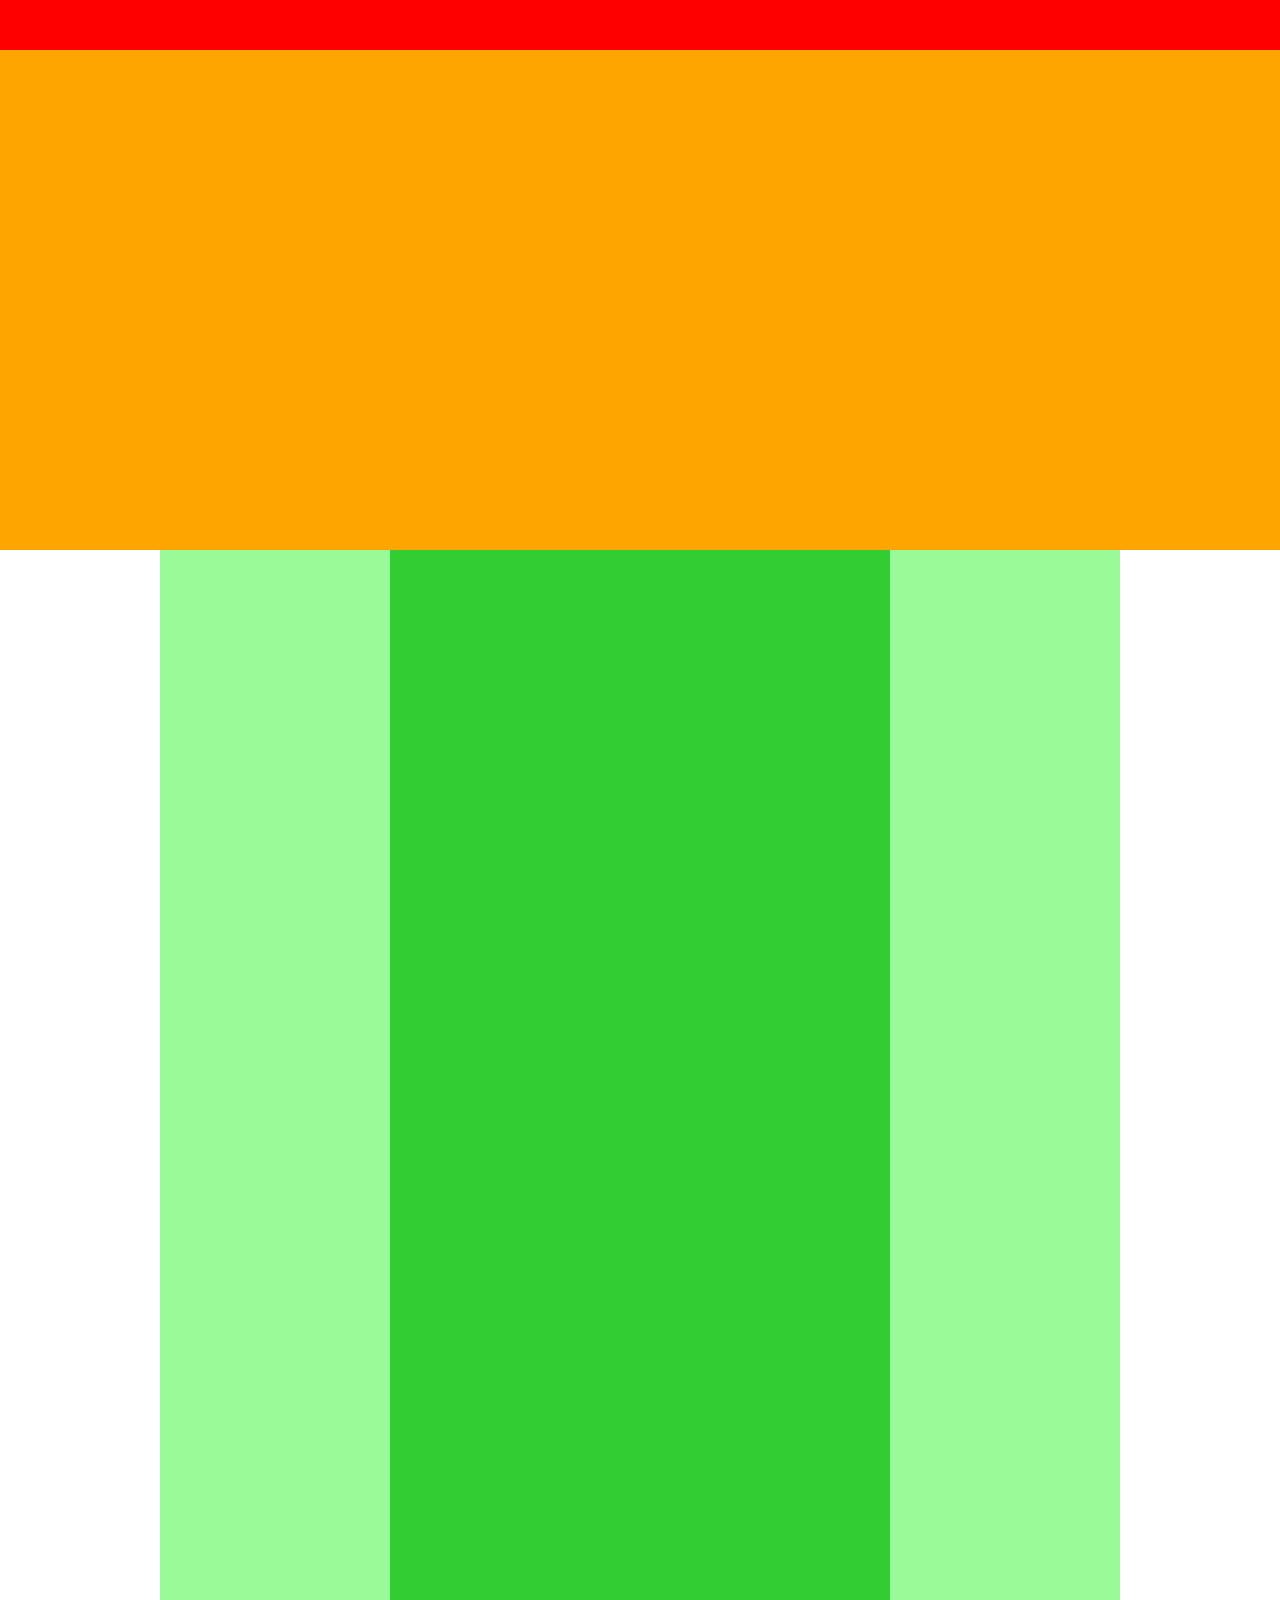
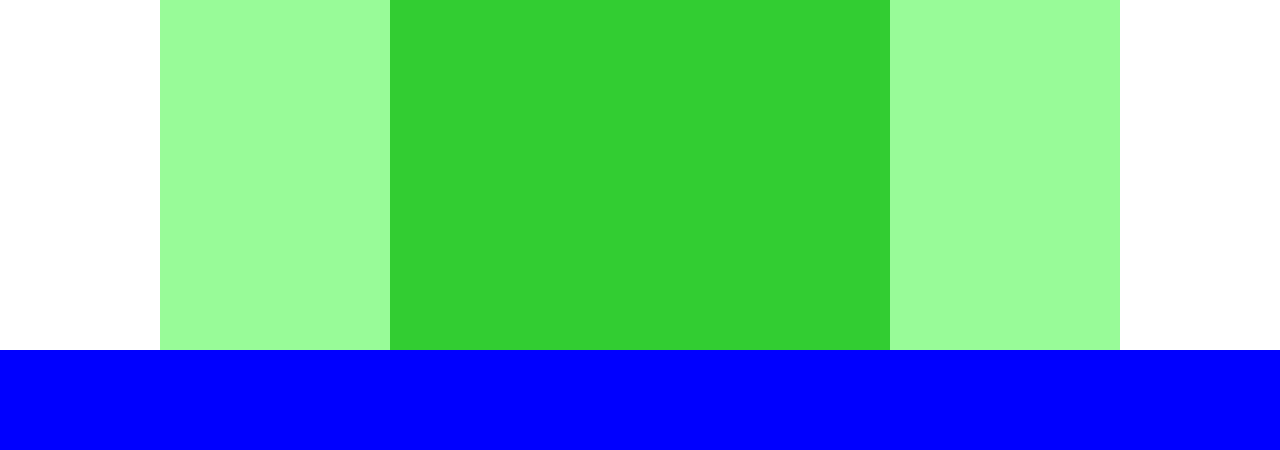
<file: 1-3-2/index.html>
<!DOCTYPE html>
<html>
<head>
	<meta charset="UTF-8">
	<!-- cssファイルの読み込み -->
	<link rel="stylesheet" href="style.css">
	<title>3章演習問題</title>
</head>
<body>
  <div class="header"></div>
  <div class="main-visual"></div>
  <div class="main clearfix">
  	<div class="main1"></div>
  	<div class="main2"></div>
    <div class="main3"></div>
  </div>
  <div class="footer"></div>
</body>
</html>
</file>
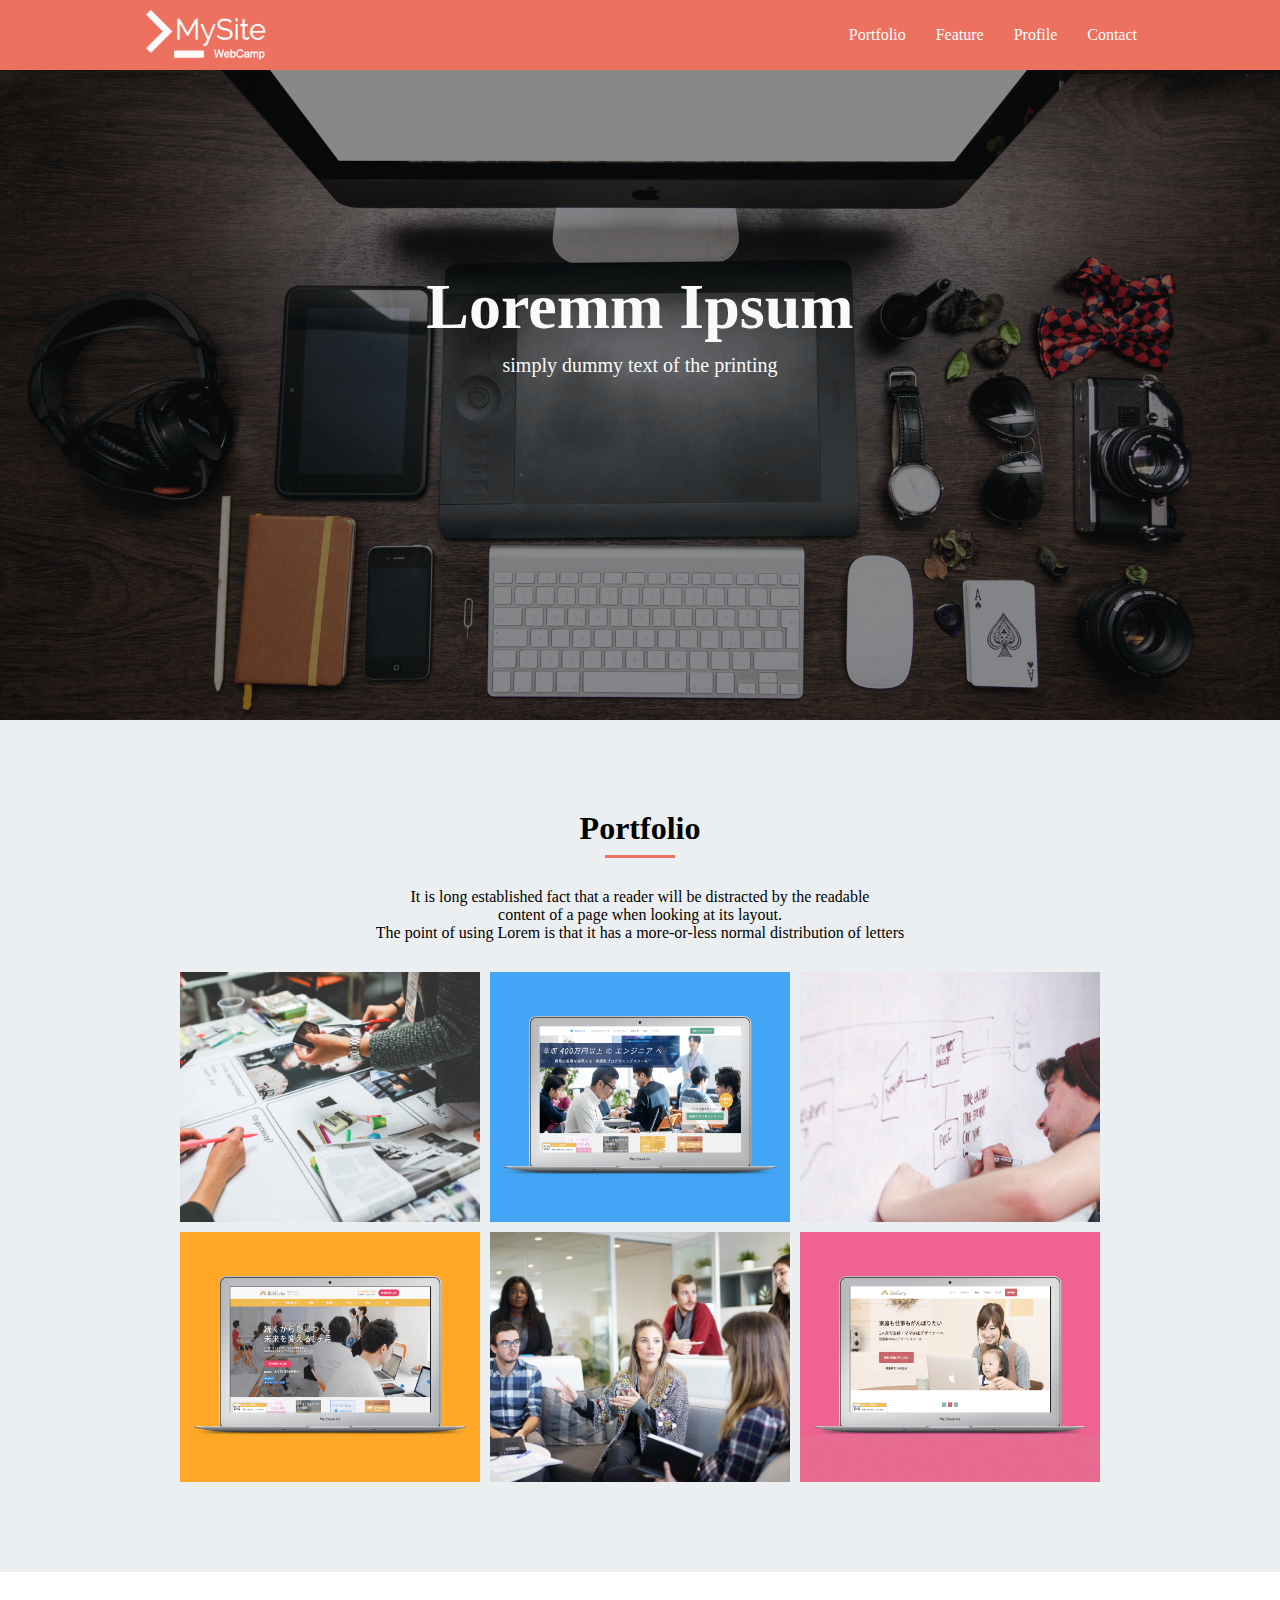
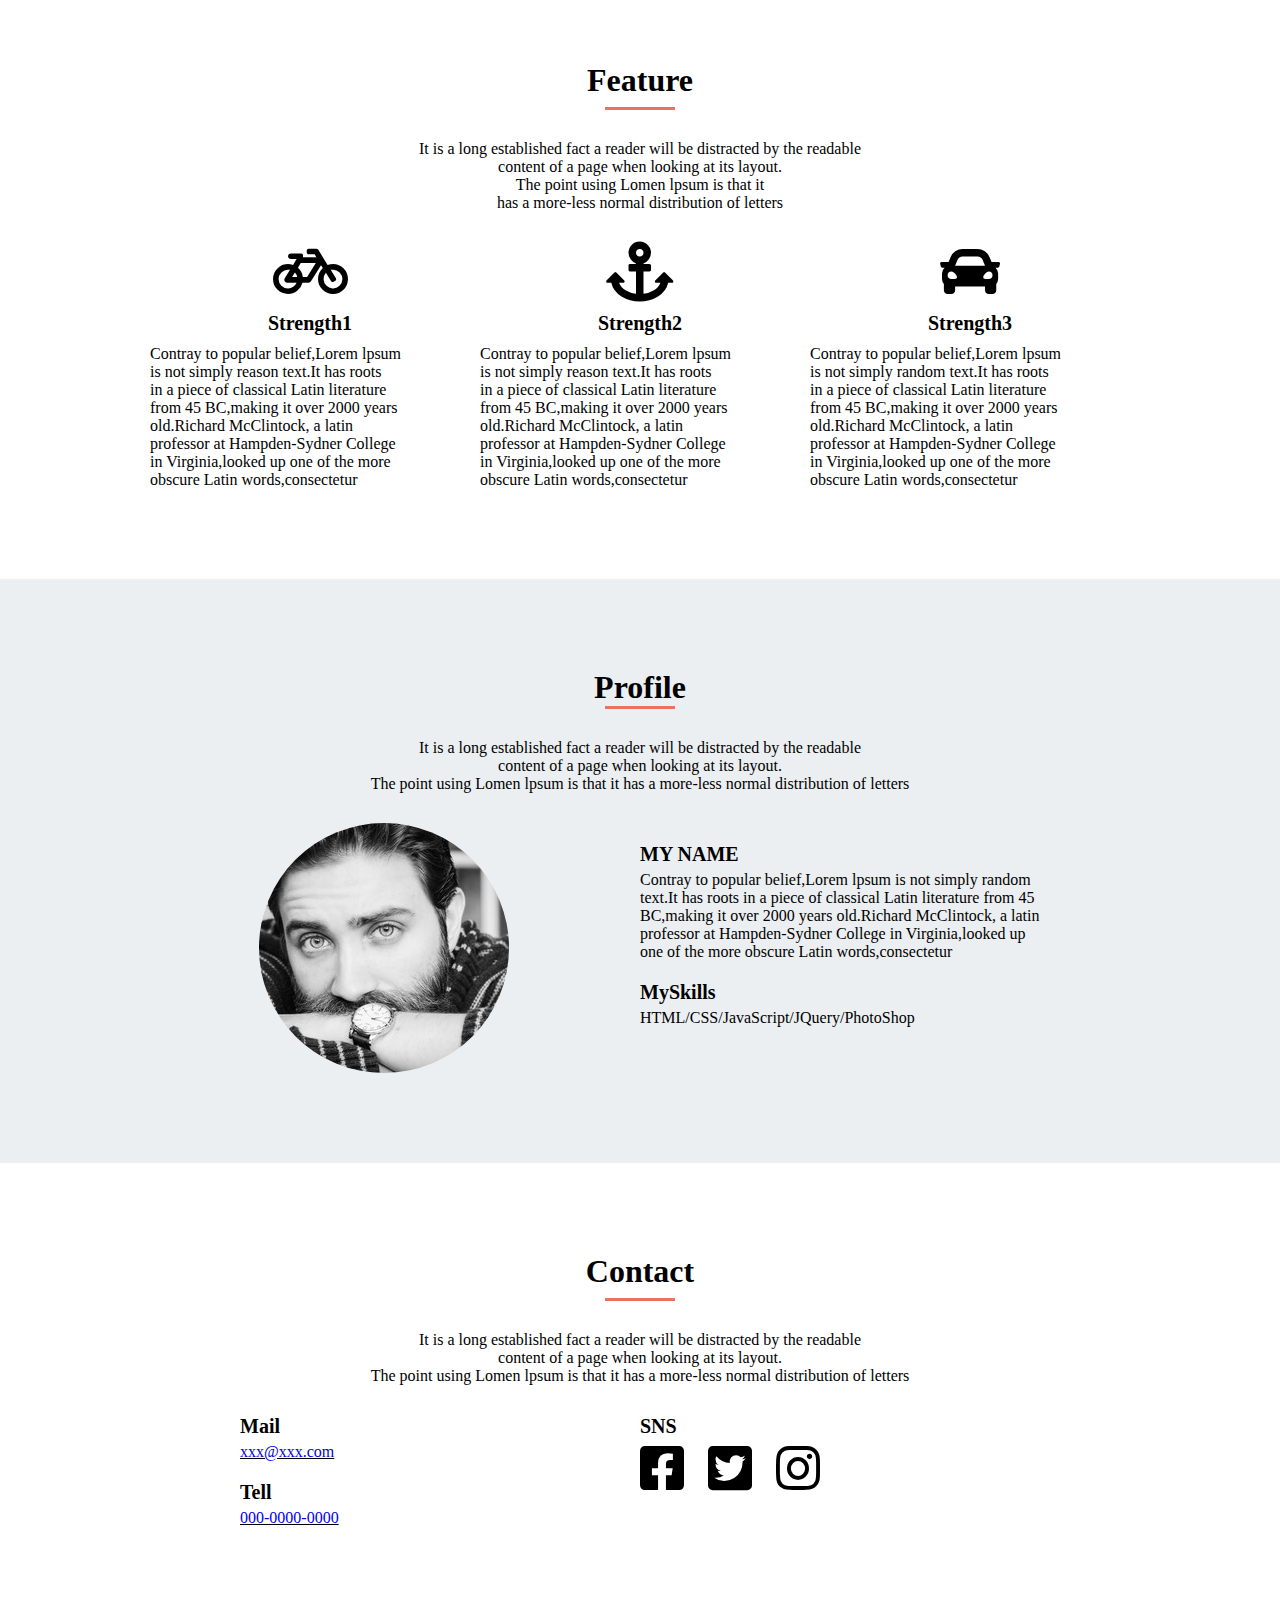
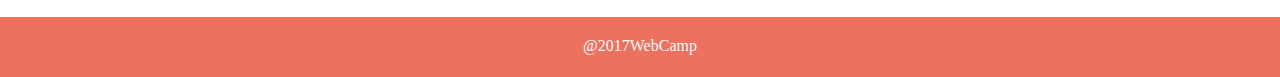
<file: 1-10/1-10challenge.html>
<!DOCTYPE html>
<html>
<head>
	<meta charset="utf-8">
  <meta name="viewport" content="width=device-width,initial-scale=1.0">
	<title>Site</title>
  <link rel="stylesheet" href="https://use.fontawesome.com/releases/v5.0.13/css/all.css">
	<link rel="stylesheet" href="style.css">
</head>
<body>
	<!-- header -->
  <header>
    <div class="control-bar clearfix">
      <img class="logo" src="img/logo.png">
      <nav>
        <ul class="nav-list">
          <li class="list-item">Portfolio</li>
          <li class="list-item">Feature</li>
          <li class="list-item">Profile</li>
          <li class="list-item">Contact</li>
        </ul>
      </nav>
      <div class="menu-box">
        <span class="menu-bar"></span>
        <span class="menu-bar"></span>
        <span class="menu-bar"></span>
      </div>
    </div>
  </header>
  <!-- main-visual -->
  <section class="main-visual" id="mv" >
    <h1 class="main-visual-title">Loremm Ipsum</h1>
      <p class="main-visual-text">simply dummy text of the printing</p>
  </section>
  <!-- portfolio -->
  <section class="portfolio" id="portfolio">
    <div class="portfolio-image-box clearfix">
      <h3 class="portfolio-title">Portfolio</h3>
      <div class="portfolio-border"></div>
      <p class="portfolio-text">It is long established fact that a reader will be distracted by the readable<br>
      content of a page when looking at its layout.<br class="br-sp">
      The point of using Lorem is that it has a more-or-less normal distribution of letters</p>
      <div class="portfolio-box">
        <div class="portfolio-image img1"></div>
        <div class="portfolio-image img2"></div>
        <div class="portfolio-image img3"></div>
        <div class="portfolio-image img4"></div>
        <div class="portfolio-image img5"></div>
        <div class="portfolio-image img6"></div>
      </div>
    </div>
  </section>
<!-- Feature -->
  <section class="feature" id="feature">
    <div class="feature-box clearfix">
      <h2 class="feature-main-title">Feature</h2>
      <div class="feature-border"></div>
      <p class="feature-main-text">It is a long established fact a reader will be distracted by the readable<br>
      content of a page when looking at its layout.<br class="br-sp">
      The point using Lomen lpsum is that it<br class="br-pc"> has a more-less normal distribution of letters</p>
      <div class="feature-content-box">
        <section class="feature-content box1">
          <i class="fas fa-bicycle"></i>
          <h3 class="feature-content-title">Strength1</h3>
          <p class="feature-content-text">Contray to popular belief,Lorem lpsum<br>
          is not simply reason text.It has roots<br>
          in a piece of classical Latin literature<br>
          from 45 BC,making it over 2000 years<br>
          old.Richard McClintock, a latin<br>
          professor at Hampden-Sydner College<br>
          in Virginia,looked up one of the more<br>
          obscure Latin words,consectetur</p>
        </section>
        <section class="feature-content box2">
          <i class="fas fa-anchor"></i>
          <h3 class="feature-content-title">Strength2</h3>
          <p class="feature-content-text">Contray to popular belief,Lorem lpsum<br>
          is not simply reason text.It has roots<br>
          in a piece of classical Latin literature<br>
          from 45 BC,making it over 2000 years<br>
          old.Richard McClintock, a latin<br>
          professor at Hampden-Sydner College<br>
          in Virginia,looked up one of the more<br>
          obscure Latin words,consectetur</p>
        </section>
        <section class="feature-content box3">
          <i class="fas fa-car"></i>
          <h3 class="feature-content-title">Strength3</h3>
          <p class="feature-content-text">Contray to popular belief,Lorem lpsum<br>
          is not simply random text.It has roots<br>
          in a piece of classical Latin literature<br>
          from 45 BC,making it over 2000 years<br>
          old.Richard McClintock, a latin<br>
          professor at Hampden-Sydner College<br>
          in Virginia,looked up one of the more<br>
          obscure Latin words,consectetur</p>
        </section>
      </div>
    </div>
  </section>
  <!-- profile -->
  <section class="profile" id="profile">
    <div class="profile-box clearfix">
      <h2 class="profile-main-title">Profile</h2>
      <div class="profile-border"></div>
      <p class="profile-main-text">It is a long established fact a reader will be distracted by the readable<br>
      content of a page when looking at its layout.<br class="br-sp">
      The point using Lomen lpsum is that it has a more-less normal distribution of letters
      </p>
      <div class="picture-box">
        <div class="picture"></div>
      </div>
      <div class="profile-content-box">
        <section class="profile-content1">
          <h3 class="profile-content-title">MY NAME</h3>
          <p class="profile-content-text">Contray to popular belief,Lorem lpsum is not simply random <br>text.It has roots in a piece of classical Latin literature
          from 45<br>BC,making it over 2000 years old.Richard McClintock, a latin<br>
          professor at Hampden-Sydner College in Virginia,looked up<br>one of the more obscure Latin words,consectetur</p>
        </section>
        <section class="profire-content2">
          <h3 class="profile-content-title">MySkills</h3>
          <p class="profile-content-text">HTML/CSS/JavaScript/JQuery/PhotoShop</p>
        </section>
      </div>
    </div>
  </section>
  <!-- contact -->
  <section class="contact"id="contact">
    <div class="contact-box clearfix">
      <h2 class="contact-main-title">Contact</h2>
      <div class="contact-border"></div>
      <p class="contact-main-text">It is a long established fact a reader will be distracted by the readable<br>
      content of a page when looking at its layout.<br class="br-sp">
      The point using Lomen lpsum is that it has a more-less normal distribution of letters</p>
      <div class="contact-content-left">
        <section class="contact-content1">
          <h3 class="contact-content-title">Mail</h3>
          <p class="link1"><a href="mailto:xxx@xxx.com">xxx@xxx.com</a></p>
        </section>
        <section class="contact-content2">
          <h3 class="contact-content-title">Tell</h3>
          <p class="link2"><a href="tel:000-0000-0000">000-0000-0000</a></p>
        </section>
      </div>
      <section class="contact-content-right">
        <h3 class="contact-content-title">SNS</h3>
        <div class="social">
          <i class="fab fa-facebook-square"></i>
          <i class="fab fa-twitter-square">
          </i>
          <i class="fab fa-instagram"></i>
        </div>
      </section>
    </div>
  </section>
  <!-- footer -->
  <footer>
    <p class="footer-text">@2017WebCamp</p>
  </footer>
</body>
</html>
</file>
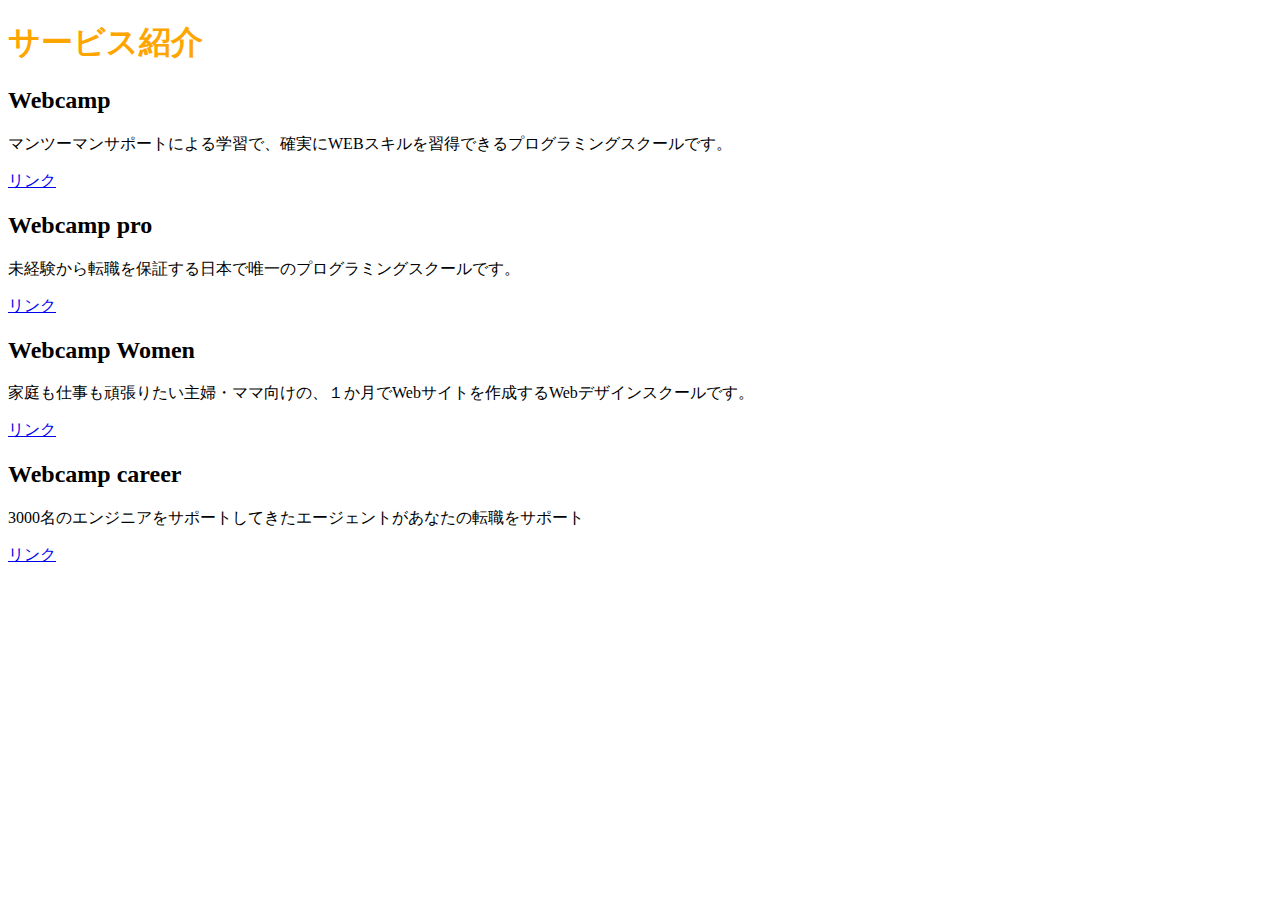
<file: 1-2-2/２章演習問題.html>
<!DOCTYPE html>
<html>
<head>
	<meta charset="utf-8">
	<title>webcampサービス一覧</title>
	<link rel="stylesheet" href="style.css">
</head>
<body>
  <h1>サービス紹介</h1>
  <h2>Webcamp</h2>
  <p>マンツーマンサポートによる学習で、確実にWEBスキルを習得できるプログラミングスクールです。</p>
  <a href="https://web-camp.io/school/">リンク</a>
  <h2>Webcamp pro</h2>
  <p>未経験から転職を保証する日本で唯一のプログラミングスクールです。</p>
  <a href="https://web-camp.io/pro/">リンク</a>
  <h2>Webcamp Women</h2>
  <p>家庭も仕事も頑張りたい主婦・ママ向けの、１か月でWebサイトを作成するWebデザインスクールです。</p>
  <a href="https://web-camp.io/">リンク</a>
  <h2>Webcamp career</h2>
  <p>3000名のエンジニアをサポートしてきたエージェントがあなたの転職をサポート</p>
  <a href="https://web-camp.io/school/course/webapp.php">リンク</a>
</body>
</html>
</file>
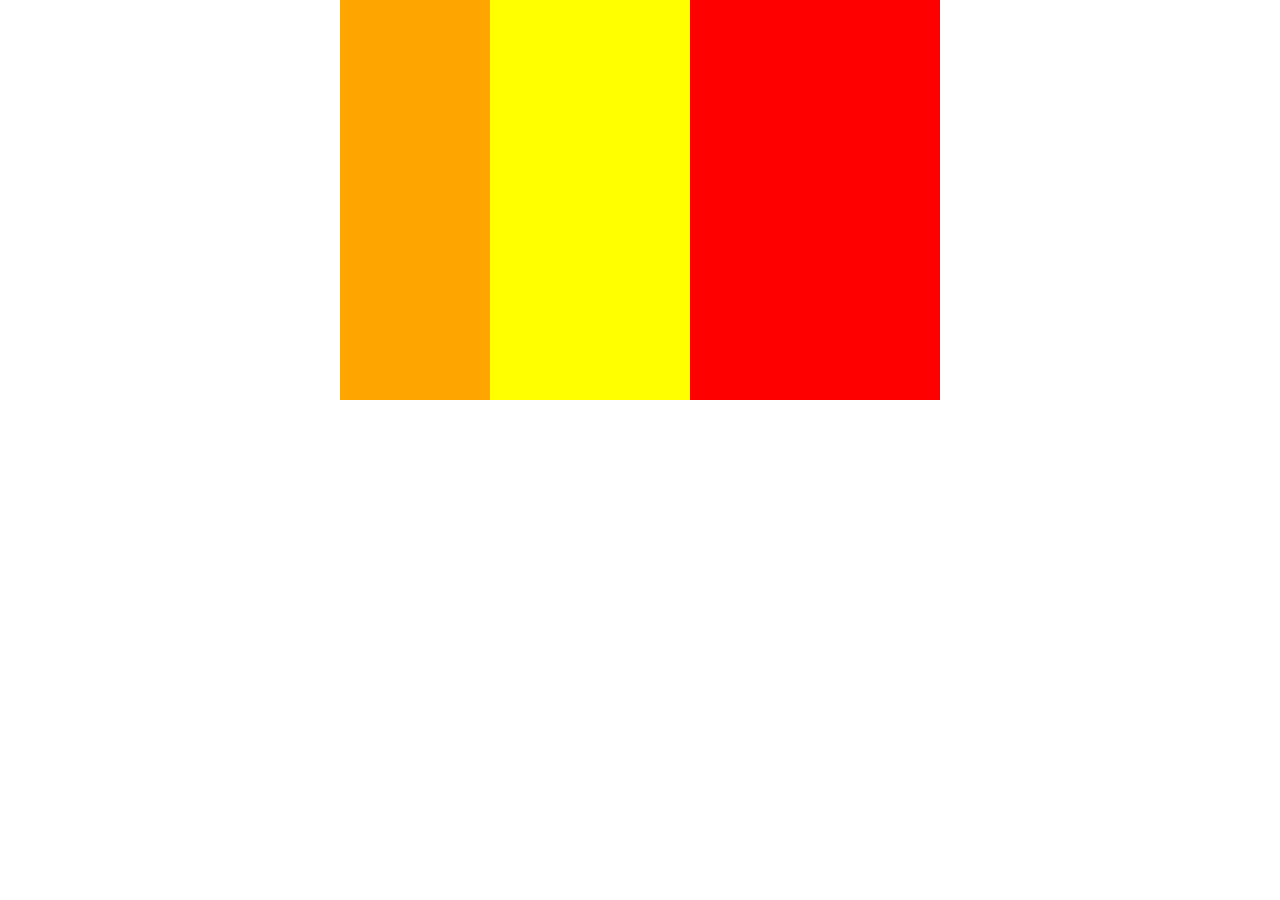
<file: 1-3-1/3章確認問題.html>
<!DOCTYPE html>
<html>
<head>
	<meta charset="UTF-8">
	<title>3章確認問題</title>
	<link rel="stylesheet" href="style.css">
</head>
<body>
  <div class="boxes clearfix">
  	<div class="box1"></div>
  	<div class="box2"></div>
  </div>
</body>
</html>
</file>
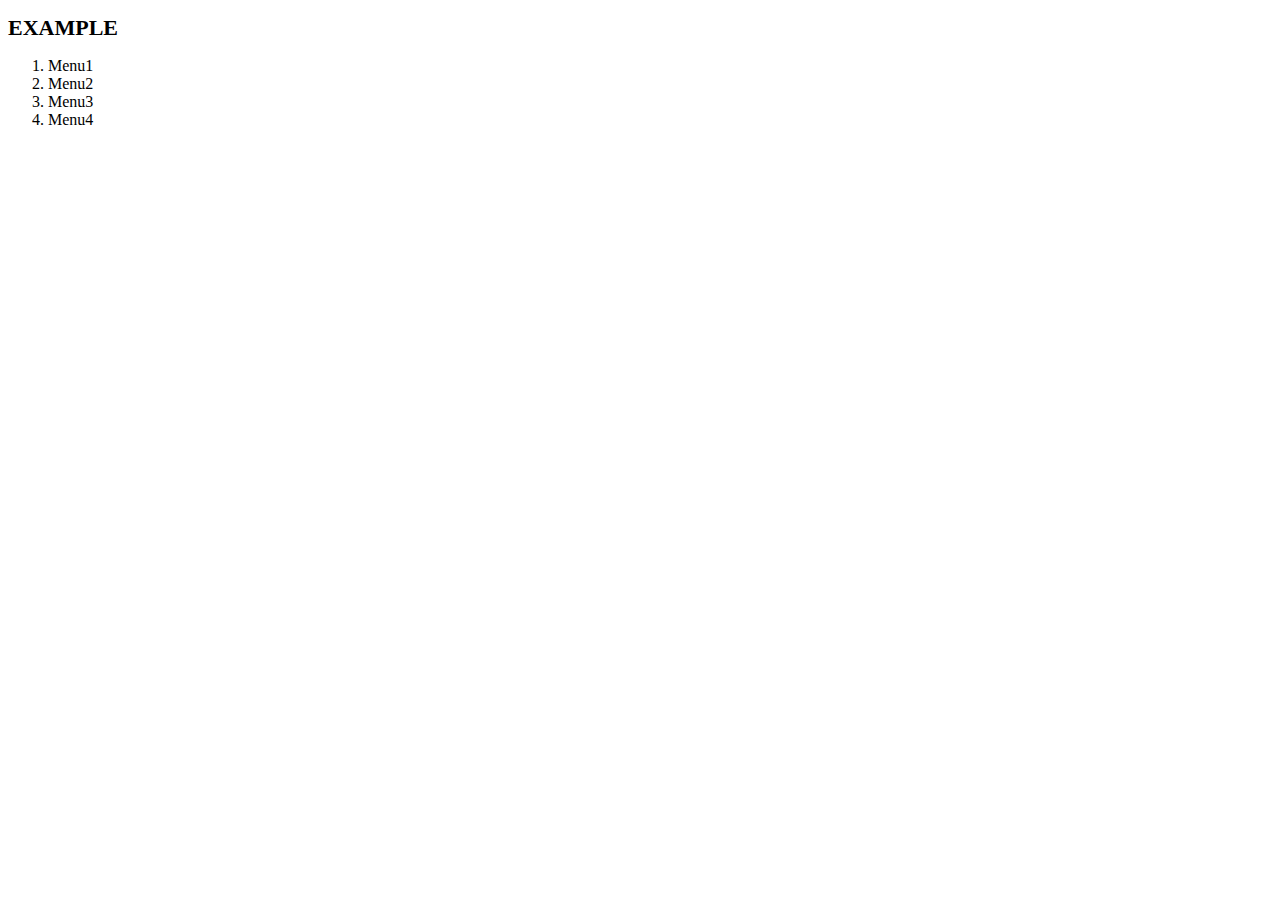
<file: 1-4-1/4章確認問題.html>
<!DOCTYPE html>
<html>
<head>
	<meta charset="utf-8">
	<title>4章確認問題</title>
	<link rel="stylesheet" href="style.css">
</head>
<body>
  <header>
  <h1 class="headline">EXAMPLE</h1>
  <nav>
  	<ol class="list">
  	  <li class="list-item">Menu1</li>
  	  <li class="list-item">Menu2</li>
  	  <li class="list-item">Menu3</li>
  	  <li class="list-item">Menu4</li>
    </ol>
  </nav>
 </header>
</body>
</html>
</file>
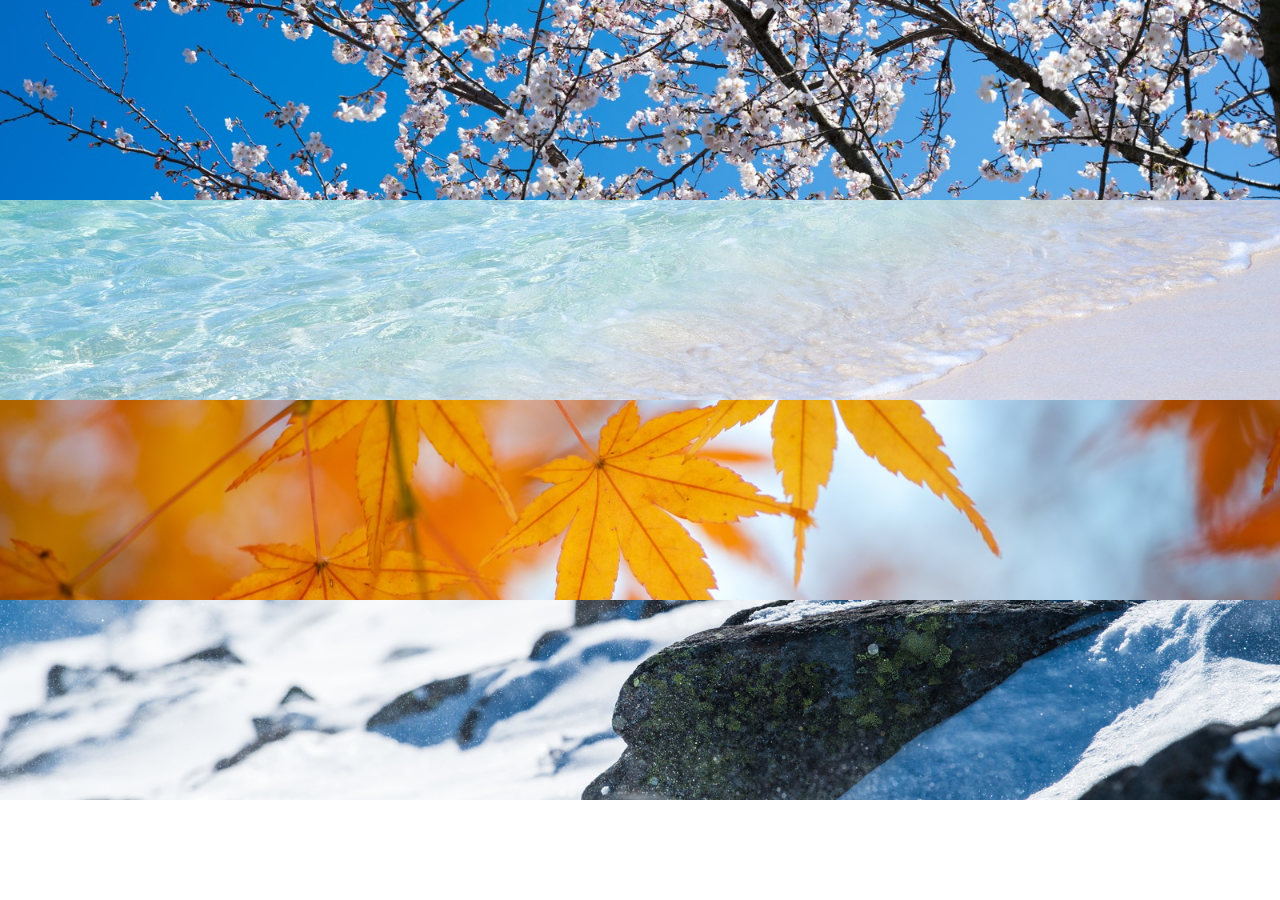
<file: 1-5/1-5exercise.html>
<!DOCTYPE html>
<html>
<head>
	<meta charset="UTF-8">
	<title>1-5exercise</title>
	<link rel="stylesheet" href="style.css">
</head>
<body>
  <div class="main">
    <div class="spring"></div>
    <div class="summer"></div>
    <div class="fall"></div>
    <div class="winter"></div>
  </div>
</body>
</html>
</file>
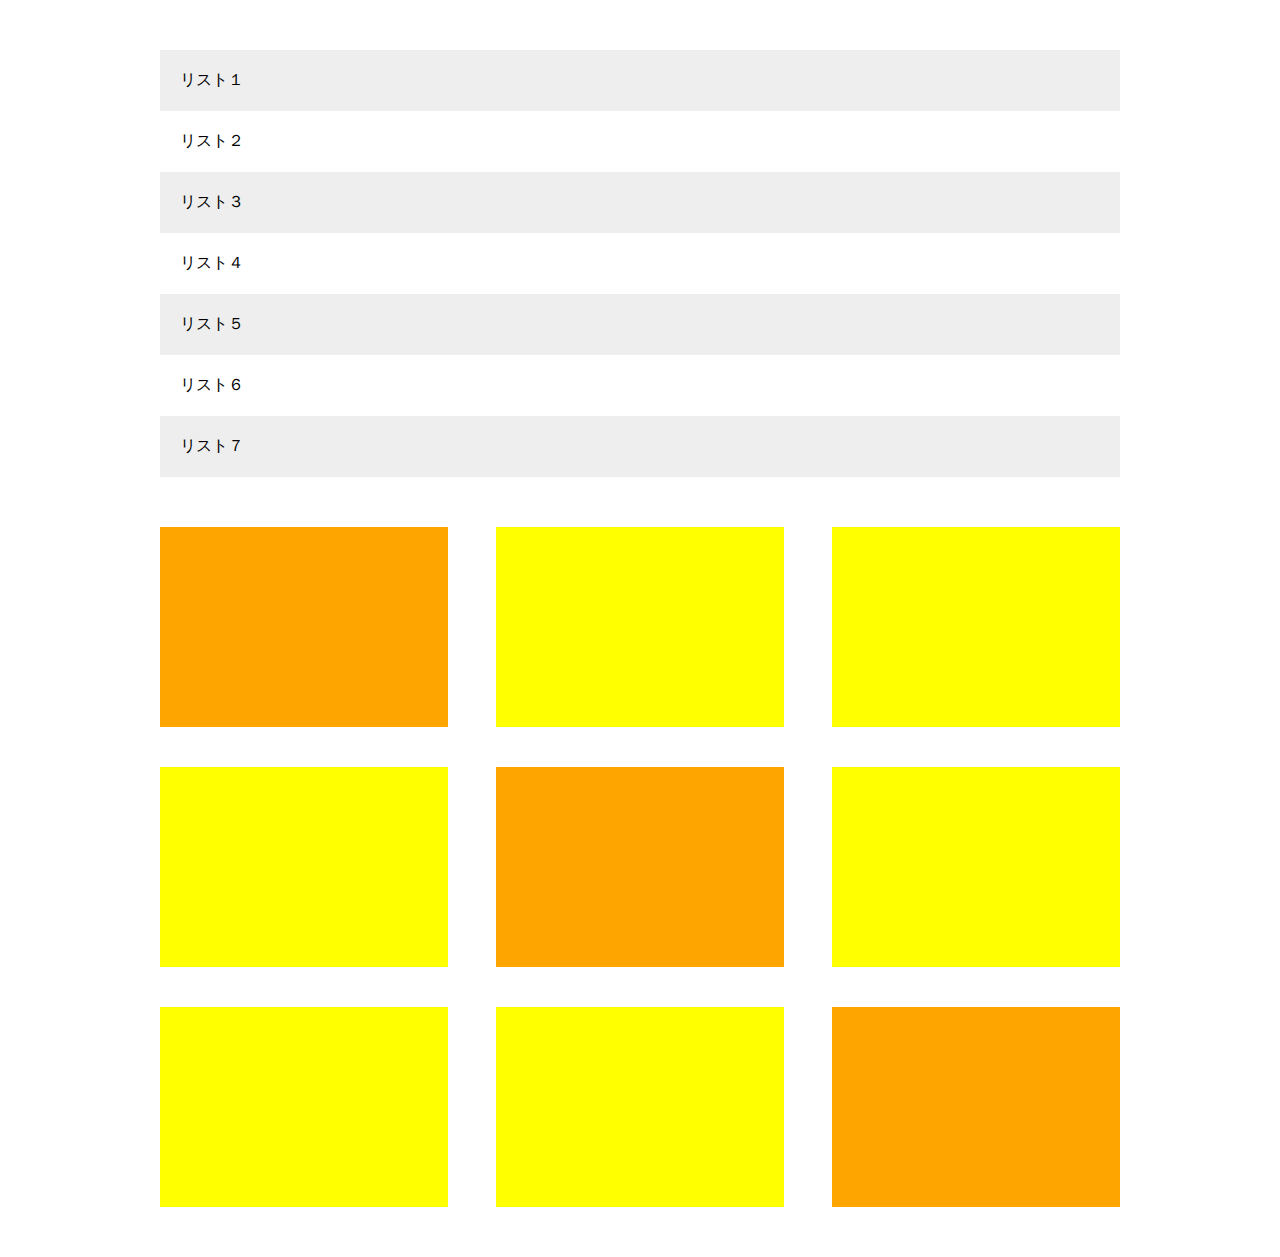
<file: 1-7/1-7exercise.html>
<!DOCTYPE html>
<html>
<head>
	<meta charset="UTF-8">
	<title>1-7 exercize</title>
	<link rel="stylesheet" href="style.css">
</head>
<body>
 <main>
  <ul class="list-top">
  	<li class="list">リスト１</li>
  	<li class="list">リスト２</li>
  	<li class="list">リスト３</li>
  	<li class="list">リスト４</li>
  	<li class="list">リスト５</li>
  	<li class="list">リスト６</li>
  	<li class="list">リスト７</li>
  </ul>

  <div class="clearfix">
  	<div class="box"></div>
  	<div class="box"></div>
  	<div class="box"></div>
  	<div class="box"></div>
  	<div class="box"></div>
  	<div class="box"></div>
  	<div class="box"></div>
  	<div class="box"></div>
  	<div class="box"></div>
  </div>
 </main>
</body>
</html>
</file>
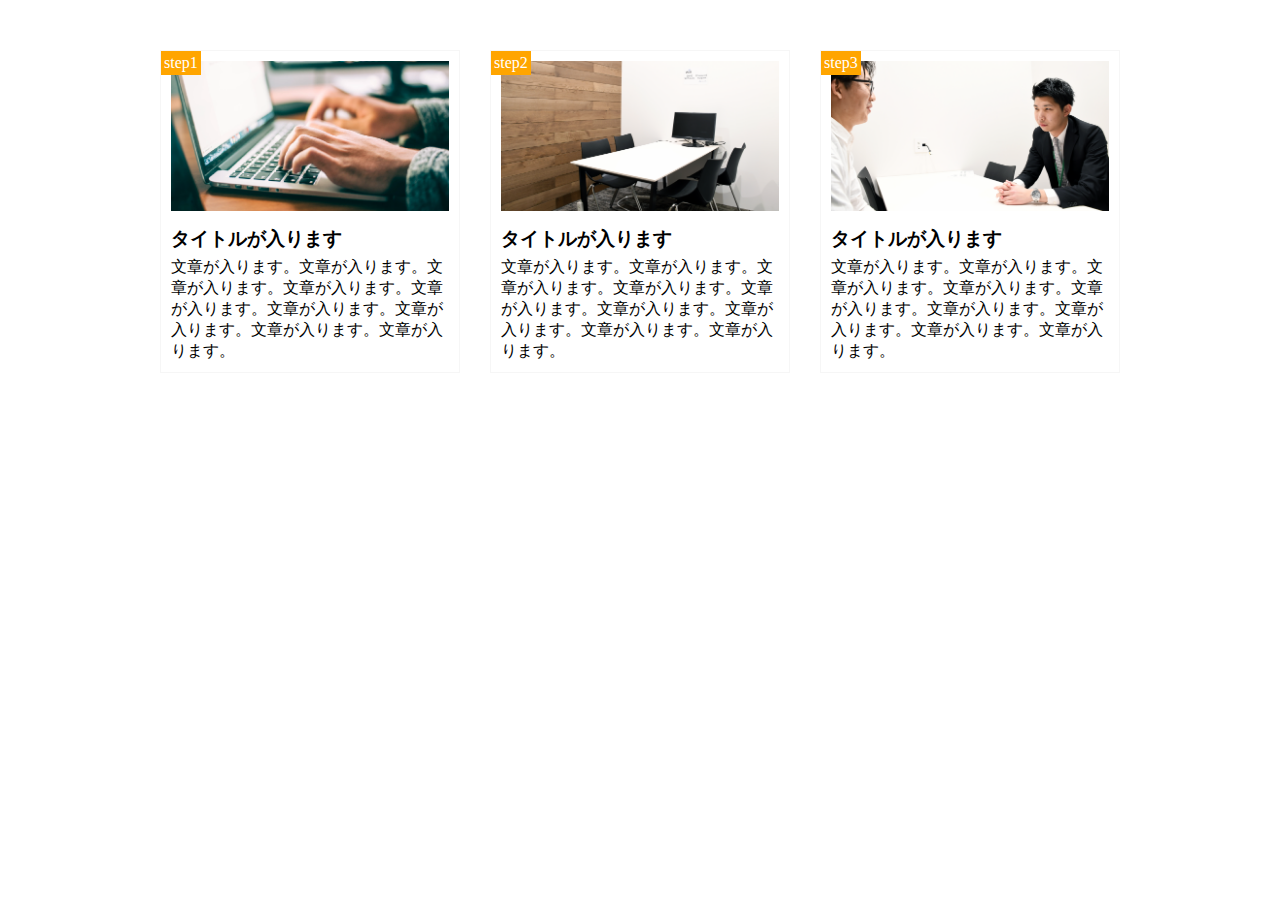
<file: 1-9 works/1-8 exercise.html>
<!DOCTYPE html>
<html>
<head>
	<meta charset="utf-8">
  <meta name="viewport" content="width=device-width,initial-scale=1.0">
	<title>1-8 exercise</title>
	<link rel="stylesheet" href="style.css">
</head>
<body>
  <main class="clearfix">
    <div class="article">
      <div class="photo1"></div>
      <spam class="step">step1</spam>
      <h3 class="title">タイトルが入ります</h3>
      <p class="text">文章が入ります。文章が入ります。文章が入ります。文章が入ります。文章が入ります。文章が入ります。文章が入ります。文章が入ります。文章が入ります。</p>
    </div>

    <div class="article">
      <div class="photo2"></div>
      <spam class="step">step2</spam>
      <h3 class="title">タイトルが入ります</h3>
      <p class="text">文章が入ります。文章が入ります。文章が入ります。文章が入ります。文章が入ります。文章が入ります。文章が入ります。文章が入ります。文章が入ります。</p>
    </div>
    
    <div class="article">
      <div class="photo3"></div>
      <spam class="step">step3</spam>
      <h3 class="title">タイトルが入ります</h3>
      <p class="text">文章が入ります。文章が入ります。文章が入ります。文章が入ります。文章が入ります。文章が入ります。文章が入ります。文章が入ります。文章が入ります。</p>
    </div>
  </main>
</body>
</html>
</file>
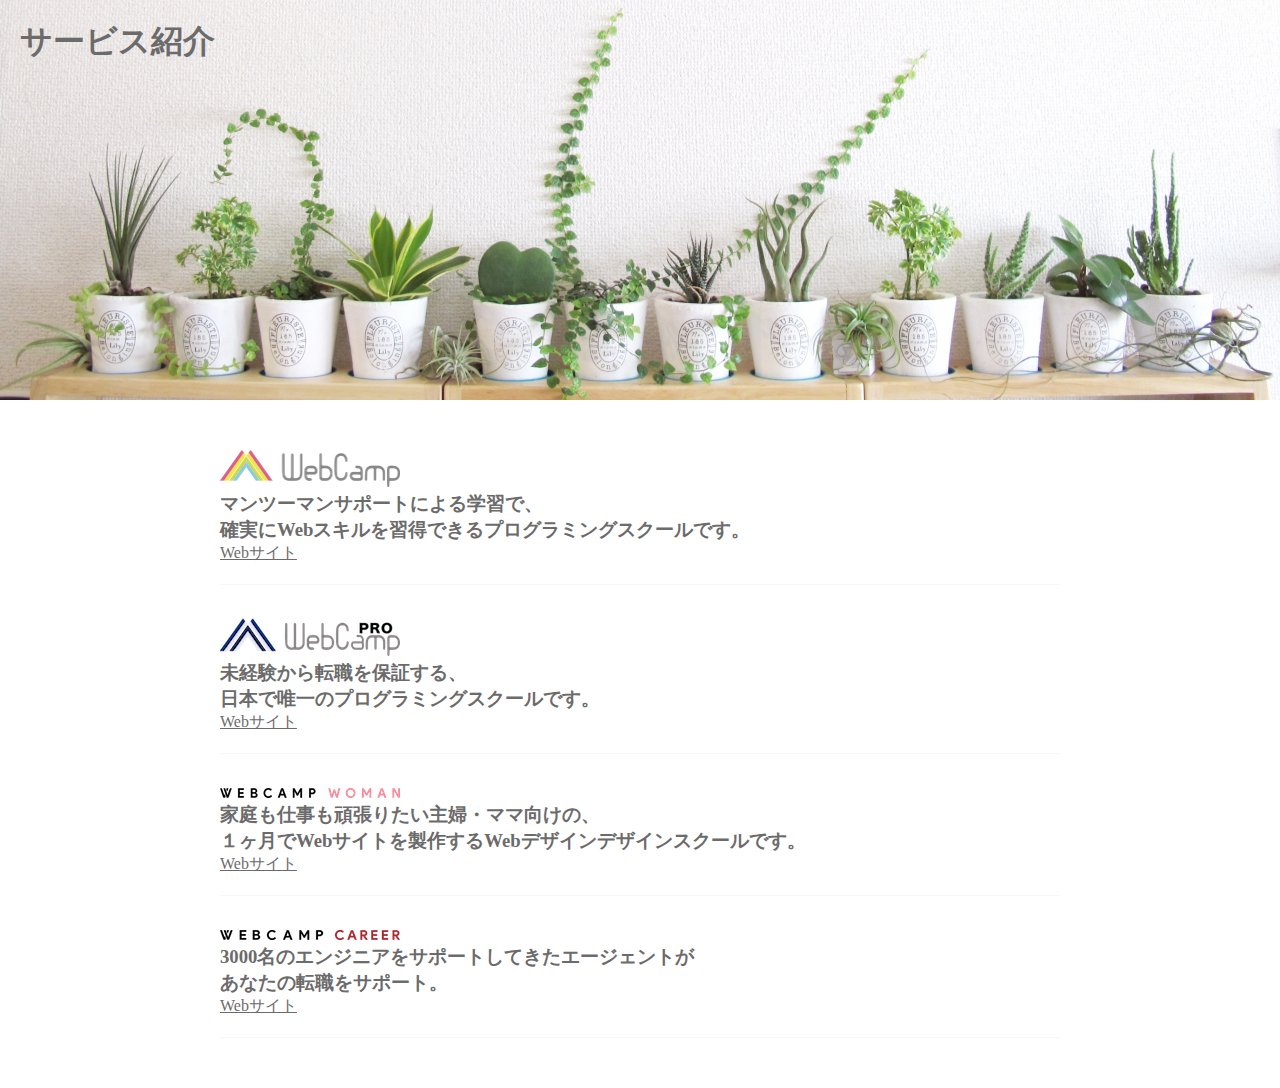
<file: 1-6/1-6 exercise/1-6exercise.html>
<!DOCTYPE html>
<html>
<head>
	<meta charset="UTF-8">
	<title>1-6 exercise</title>
	<link rel="stylesheet" href="style.css">
</head>
<body>
  <section class="main-visual">
  	<h1 class="headline">サービス紹介</h1>
  </section>
  <main class="clearfix">
    <div class="blog-box">
      <div class="blog-item">
        <img class="blog-image clearfix" src="img/wc-logo.png">
        <section class="blog-text">
          <h3 class="blog-text-headline">
          	マンツーマンサポートによる学習で、<br>
            確実にWebスキルを習得できるプログラミングスクールです。
          </h3>
          <a href="https://web-camp.online/">Webサイト</a>
        </section>
      </div>
    </div>

    <div class="blogbox">
      <div class="blog-item clearfix">
        <img class="blog-image" src="img/wcp-logo.png">
        <section class="blog-text">
          <h3 class="blog-text-headline">
          	未経験から転職を保証する、<br>
            日本で唯一のプログラミングスクールです。
          </h3>
          <a href="https://web-camp.online/">Webサイト</a>
        </section>
      </div>
    </div>

    <div class="blogbox">
      <div class="blog-item clearfix">
        <img class="blog-image" src="img/wcw-logo.png">
        <section class="blog-text">
          <h3 class="blog-text-headline">
          	家庭も仕事も頑張りたい主婦・ママ向けの、<br>
            １ヶ月でWebサイトを製作するWebデザインデザインスクールです。
          </h3>
          <a href="https://web-camp.online/">Webサイト</a>
        </section>
      </div>
    </div>

    <div class="blogbox">
      <div class="blog-item clearfix">
        <img class="blog-image" src="img/wcc-logo.png">
        <section class="blog-text">
          <h3 class="blog-text-headline">
          	3000名のエンジニアをサポートしてきたエージェントが<br>
            あなたの転職をサポート。
          </h3>
          <a href="https://web-camp.online/">Webサイト</a>
        </section>
      </div>
    </div>
  </main>
  <footer></footer>
</body>
</html>
</file>
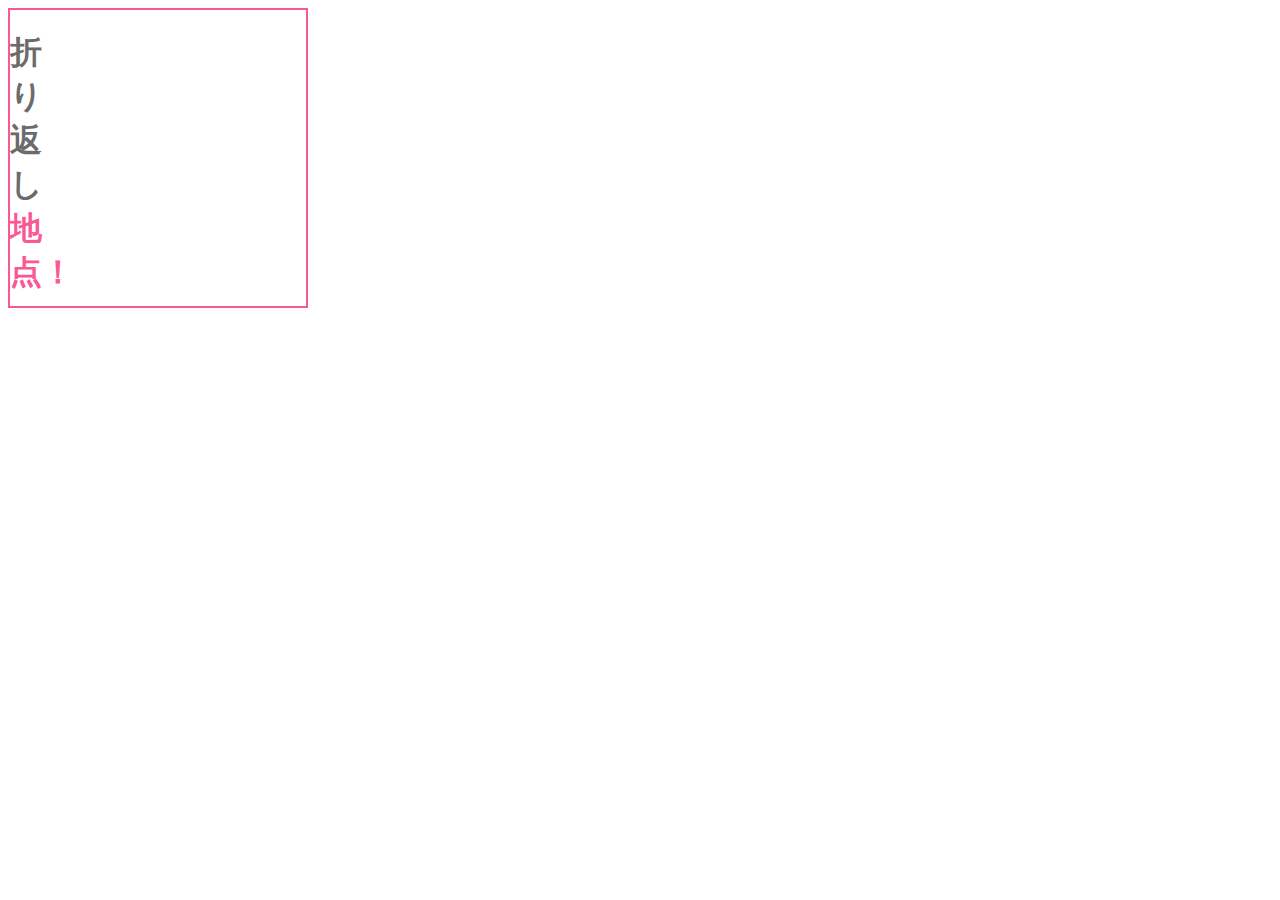
<file: 1-6/1-6 practice/1-6 practice.html>
<!DOCTYPE html>
<html>
<head>
	<meta charset="UTF-8">
	<title>1-6practice</title>
	<link rel="stylesheet" href="style.css">
</head>
<body>
  <section class="box1">
    <h1>折り返し
      <span class="forte">地点！
      </span>
     </h1>
  </section>
</body>
</html>
</file>
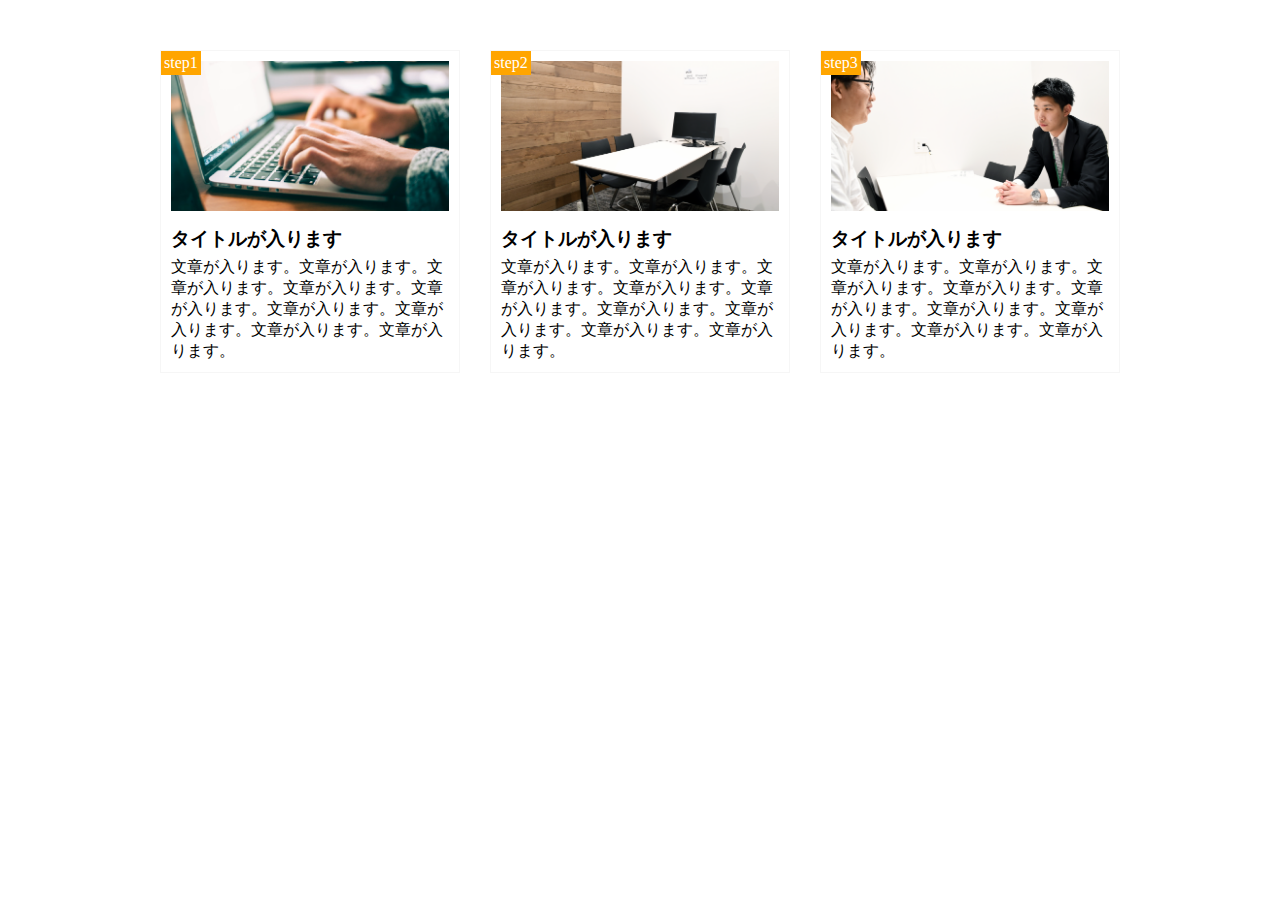
<file: 1-8/1-8 exercise/1-8 exercise.html>
<!DOCTYPE html>
<html>
<head>
	<meta charset="utf-8">
	<title>1-8 exercise</title>
	<link rel="stylesheet" href="style.css">
</head>
<body>
  <main class="clearfix">
    <div class="article">
      <div class="photo1"></div>
      <spam class="step">step1</spam>
      <h3 class="title">タイトルが入ります</h3>
      <p class="text">文章が入ります。文章が入ります。文章が入ります。文章が入ります。文章が入ります。文章が入ります。文章が入ります。文章が入ります。文章が入ります。</p>
    </div>

    <div class="article">
      <div class="photo2"></div>
      <spam class="step">step2</spam>
      <h3 class="title">タイトルが入ります</h3>
      <p class="text">文章が入ります。文章が入ります。文章が入ります。文章が入ります。文章が入ります。文章が入ります。文章が入ります。文章が入ります。文章が入ります。</p>
    </div>
    
    <div class="article">
      <div class="photo3"></div>
      <spam class="step">step3</spam>
      <h3 class="title">タイトルが入ります</h3>
      <p class="text">文章が入ります。文章が入ります。文章が入ります。文章が入ります。文章が入ります。文章が入ります。文章が入ります。文章が入ります。文章が入ります。</p>
    </div>
  </main>
</body>
</html>
</file>
<file: 1-3-2/style.css>
*{
  margin: 0;
  padding: 0;
  box-sizing: border-box;
}

.clearfix::after{
  content: "";
  display: block;
  clear:both;
}

.header{
  width: 100%;
  height: 50px;
  background-color: red;
}

.main-visual{
  width: 100%;
  height: 500px;
  background-color: orange;
}

.main{
  width: 960px;
  margin: 0 auto;
}
.main1{
  width: 230px;
  height: 1400px;
  float: left;
  background-color: palegreen;
}
.main2{
  width: 500px;
  height: 1400px;
  background-color: limegreen;
  float: left;
}
.main3{
  width: 230px;
  height: 1400px;
  float: left;
  background-color: palegreen;
}

.footer{
  width: 100%;
  height: 100px;
  background-color: blue;
}
</file>
<file: 1-10/style.css>
* {
  margin: 0;
  padding:0;
  box-sizing: border-box;
}

.clearfix::after {
  content: "";
  display: block;
  clear: both;
}

a{
  text-decoration:none;
}

header {
  width: 100%;
  height: 70px;
  background-color: #EC715F;
}

.control-bar {
  width: 1024px;
  margin: 0 auto;
}

.logo {
  height: 70px;
  float: left;
}
nav {
  float: right;
  line-height: 70px;
}

.list-item {
  float: left;
  margin: 0 15px;
  list-style: none;
  color: #fff;
}
.list-item a {
  color: #fafafa;
}

.main-visual {
  height: 650px;
  width: 100%;
  text-align: center;
  background-image: url(img/mv.png);
  background-size: cover;
  background-position: center;
}


.main-visual-title {
  padding-top: 200px;
  font-size: 64px;
  color: #fafafa;
  margin-bottom: 10px;
}

.main-visual-text {
  font-size: 20px;
  color: #fafafa;
}
/*portfolio*/
.portfolio {
  width: 100%;
  background-color: #eceff1;
}
.portfolio-title {
  font-size: 32px;
  color: #000000;
  text-align: center;
  padding-top: 90px;
  margin-bottom: 8px;
}
.portfolio-border {
width: 70px;
height: 3px;
margin: 0 auto;
background-color: #ec715f;
}
.portfolio-text {
  font-size: 16px;
  text-align: center;
  margin:0 auto;
  padding:30px 0;
}
.portfolio-image-box {
  width:920px;
  padding-bottom: 90px;
  margin:0 auto;
}
.portfolio-image {
  width: 300px;
  height:250px;
  background-position: center;
  background-size: cover;
  float: left;
  margin: 0 10px 10px 0;
}
.portfolio-image:nth-child(3n){
  margin-right: 0;
}
.portfolio-image:nth-child(n+4){
  margin-bottom: 0;
}
.img1 {
  background-image: url(img/sketch.jpg);
}
.img2 {
  background-image: url(img/websuku.png);
}
.img3 {
  background-image: url(img/write.jpg);
}
.img4 {
  background-image: url(img/webcamp.png);
}
.img5 {
  background-image: url(img/talk.jpg);
}
.img6 {
  background-image: url(img/webcamp-mother.png);
}
/*feature*/
.feature {
  width: 980px;
  margin: 0 auto;
}
.feature-box{
  margin-bottom: 90px;
}

.feature-main-title {
  padding-top: 90px;
  margin-bottom: 8px;
  font-size: 32px;
  color: #000000;
  text-align: center;
}
.feature-border {
  width: 70px;
  height: 3px;
  background-color: #ec715f;
  margin:0 auto;
}
.feature-main-text {
font-size: 16px;
color: #000000;
padding: 30px 0;
text-align:center;
}
.feature-content {
  width: 320px;
  float: left;
}
.box2 {
  margin: 0 10px;
}
.feature-content-title {
  font-size: 20px;
  padding: 10px 0;
  text-align: center;
}
.feature-content i {
  font-size: 60px;
  width: 100%;
  text-align: center;
}
.feature-content-text {
  font-size: 16px;
  color: #000000;
}
/*profile*/
.profile {
  width: 100%;
  background-color:#eceff1;
  margin: 0 auto;
}
.profile-box {
  padding-bottom: 90px;
  width: 1024px;
  margin: 0 auto;
}
.profile-main-title {
  padding-top: 90px;
  font-size: 32px;
  color: #000000;
  text-align: center;
}
.profile-border {
  width: 70px;height: 3px;
  background-color: #ec715f;
  margin: 0 auto;
}
.profile-main-text {
  font-size: 16px;
  color: #000000;
  padding:30px 0;
  text-align: center;
}
.picture-box {
  width: 512px;
  margin: 0 auto;
  float: left;
}
.picture {
  width: 250px;
  height: 250px;
  background-image: url(img/my-icon.jpg);
  border-radius: 50%;
  margin: 0 auto;
}

.profile-content-box {
  width: 512px;
  float: left;
}
.profile-content-title {
  font-size: 20px;
  padding-bottom: 5px;
  margin-top: 20px;
}
.profile-content-text1 {
  font-size: 16px;
  color: #000000;
  padding-bottom: 20px;
}

.profile-content-text2 {
  font-size: 16px;
  color: #000000;
}

/*contact*/
.contact {
  width: 100%;
  margin: 0 auto;
}
.contact-box {
  width: 800px;
  padding-bottom: 90px;
  margin: 0 auto;
}
.contact-main-title {
  padding-top: 90px;
  font-size: 32px;
  margin-bottom: 8px;
  color: #000000;
  text-align: center;
}
.contact-border {
  width: 70px;
  height: 3px;
  margin: 0 auto;
  background-color: #ec715f
}
.contact-main-text {
  font-size: 16px;
  color: #000000;
  padding: 30px 0;
  text-align: center;
}
.contact-content-left {
  width: 400px;
  float: left;
}
.contact-content-title {
  font-size: 20px;
  padding-bottom: 5px;
}
.link1 {
  text-decoration: underline #000000;
  color: #000000;
  padding-bottom: 20px;
}
.link2 {
  text-decoration: underline #000000;
  color: #000000;
}
.contact-content-right {
  width: 400px;
  float: left;
}
.social {
  margin: 0 auto;
}
.social i {
  font-size: 50px;
  margin-right: 20px;
}
.social i:last-child {
  margin-right: 0;
}
/*footer*/
footer {
  width: 100%;
  height: 60px;
  background-color: #ec715f;
  padding:20px 0;

}
.footer-text {
  font-size: 16px;
  color: #fafafa;
  text-align: center;
}

/*レスポンシブ対応*/
@media screen and (max-width: 768px) {
  .br-sp{
    display: none;
  }
  .br-pc {
    display: block;
  }
  header {
    width: 90%;
    height: 50px;
    margin: 0 auto;
  }
  .control-bar {
    width: 90%;
  }
  .logo {
    height: 40px;
    margin:5px 0;
  }
  .menu-box {
    float: right;
    width: 40px;
    height: 40px;
    margin-right: 25px;
    border:1px solid #fafafa;
    margin: 5px 0;
  }
  .menu-bar{
    display: block;
    width: 25px;
    height: 2px;
    margin: 5px auto;
    background-color: #fafafa;
  }
  .menu-bar:first-child{
    margin-top: 10px;
  }
  nav {
    float: none;
  }
  .nav-list {
    float: none;
  }
  .list-item {
    display: none;
    float: none;
    width: 100%;
    line-height: 50px;
    border-bottom: 1px solid gray;
    text-align: center;
    background-color: rgba(0,0,0,.9);
  }
  /*main-visual*/
  .main-visual {
    width: 90%;
    background-image: url(img/code.png);
    margin: 0 auto;
  }
  .main-visual-title {
    font-size: 40px;
    color: #fafafa;
    padding-top: 200px;
    margin-bottom: 10px;
  }
  .main-visual-text {
    font-size: 18px;
    color: #fafafa;
  }
  /*portfolio*/
  .portfolio {
    width: 90%;
    margin: 0 auto;
  }
  .portfolio-image-box {
    width: 90%;
  }
  .portfolio-box {
    width: 300px;
    margin: 0 auto;
  }
  .portfolio-image {
    margin: 10px 0;
  }
  .portfolio-image:nth-child(odd) {
    display: none;
  }
  .img2 {
    margin: 0;
  }
  .portfolio-image:last-child {
    margin-bottom: 0;
  }
  /*feature*/
  .feature {
    width: 90%;
  }
  .feature-content {
    float: none;
    margin: 0 auto;
  }
  .box2 {
    margin-top: 10px;
  }
  .box3 {
    margin-top: 10px;
  }
  /*profile*/
  .profile {
    width: 90%;
    margin: 0 auto;
  }
  .profile-box {
    width: 90%;
    margin: 0 auto;
  }
  .picture-box {
    width: 90%;
    float: none;
  }
  .profile-content-box {
    width: 90%;
    margin: 0 auto;
    float: none;
    text-align: center;
  }
  .profile-content-title:first-child {
    margin-top: 20px;
  }
  /*contact*/
  .contact {
    width: 90%;
    text-align: center;
  }
  .contact-box {
    width: 90%;
    text-align: center;
  }
  .contact-content-right {
    width: 90%;
    margin: 0 auto;
    float: none;
  }
  .contact-content-left {
    width: 90%;
    margin: 0 auto;
    float: none;
  }
.contact-content-right h3 {
  margin-top: 20px;
  }
  /*footer*/
  footer {
    width: 90%;
    margin: 0 auto;
  }
}
</file>
<file: 1-2-2/style.css>
h1{
	color: orange;
}
</file>
<file: 1-3-1/style.css>
*{
  margin: 0;
  padding: 0;
  box-sizing: border-box;
  }

.clearfix::after{
  content:"";
  display: block;
  clear:both;
  }

  .boxes{
  width: 600px;
  background-color: yellow;
  margin: 0 auto;
  }

 .box1{
  width: 150px;
  height: 400px;
  background-color: orange;
  float: left;
 }
 .box2{
  width: 250px;
  height: 400px;
  background-color: red;
  float: right;
 }
</file>
<file: 1-4-1/style.css>
header{
  width: 10%;
}

.headline{
  font-size: 22px;
}
.nav{
  text-align: center;
  }
</file>
<file: 1-5/style.css>
* {
   margin: 0;
   padding: 0;
   box-sizing: border-box;
   color:  #6c6b6b
}

.clearfix::after {
  content: "";
  display: block;
  clear: both;
}

.main {
  width: 100%;
  height: 800px;
  background-color: olive;
}

.spring {
  width: 100%;
  height: 200px;
  background-image: url(img/box1.jpg);
  background-size: cover;
  background-position: center;
}
.summer {
  width: 100%;
  height: 200px;
  background-image: url(img/box2.jpg);
  background-size: cover;
  background-position: center;
}
.fall {
  width: 100%;
  height: 200px;
  background-image: url(img/box3.jpg);
  background-size: cover;
  background-position: center;
}
.winter {
  width: 100%;
  height: 200px;
  background-image: url(img/box4.jpg);
  background-size: cover;
  background-position: center;
}
</file>
<file: 1-7/style.css>
* {
  margin: 0;
  padding: 0;
  box-sizing: border-box;
}

.clearfix::after {
  content: "";
  display: block;
  clear: both;
}
main{
 width: 960px;
 margin: 50px auto;
}

.list-top {
margin-bottom: 50px
}

.list {
  padding: 20px;
  list-style: none;
}

.list:nth-child(odd){
background-color:  #eee;
}

.box {
 background-color: yellow;
 height: 200px;
 width: 30%;
 float: left;
 margin-bottom: 40px;
 margin-right: 5%;
}

.box:first-child,
.box:last-child,
.box:nth-child(5){
  background-color: orange;
}

.box:nth-child(3n){
  margin-right: 0;
}
.box:nth-last-child(-n+3){
  margin-bottom: 0;
}
</file>
<file: 1-9 works/style.css>
* {
  margin: 0;
  padding: 0;
  box-sizing: border-box;
}

.clearfix::after {
  content: "";
  display: block;
  clear: both;
}

main {
  width: 960px;
  margin: 50px auto;
}

.article {
  width: 300px;
  padding: 10px;
  margin-right: 30px;
  border:1px solid #f6f6f6;
  float: left;
  position: relative;
}

.article:last-child {
margin-right: 0;
}

.photo1 {
  height: 150px;
  background-image: url(img/flow01.png);
  background-size: cover;
  background-position: bottom;
}

.photo2 {
  height: 150px;
  background-image: url(img/flow02.png);
  background-size: cover;
  background-position: bottom;
}

.photo3 {
  height: 150px;
  background-image: url(img/flow03.png);
  background-size: cover;
  background-position: bottom;
}

.step {
  padding: 3px;
  background-color: orange;
  color: #fff;
  position: absolute;
  left: 0;
  top: 0;
}

.title {
  margin: 15px 0 5px;
}

/*以下　レスポンシブ対応コード*/

@media screen and (max-width: 768px) {
  main {
    width: 90%;
  }

  .article {
    float: none;
    width: 90%;
    margin: 0 auto 20px;

  }
  .article:last-child {
    margin-bottom: 0;
    margin-right: auto;
  }
}
</file>
<file: 1-6/1-6 exercise/style.css>
* {
 margin:0;
 padding: 0;
  box-sizing: border-box;
  color: #6c6b6b;
}

.clearfix::after {
  content: "";
  display: block;
  clear: both;
}
.main-visual {
 background-image: url(img/mv.jpg);
  background-position: 100% 100%;
  background-size: cover;
  height: 400px;
}

.headline {
padding: 20px 20px;
}


main {
  width: 840px;
  margin: 0 auto;
}

.blog-box {
padding: 20px 0 0 0;
}

.blog-item {
  padding-top: 30px;
  border-bottom: 1px solid #f7f7f7;
}


.blog-text {
  padding-bottom: 20px;
}

footer {
  width: 100%;
  height: 50px;
}
</file>
<file: 1-6/1-6 practice/style.css>
* {
  width: 0;
  height: 0;
  box-sizing: border-box;
  color: #6c6b6b;
}

.box1 {
  width: 300px;
  height: 300px;
  border: 2px solid #fa5893;
}
.forte {
  color: #fa5893;
}
</file>
<file: 1-8/1-8 exercise/style.css>
* {
  margin: 0;
  padding: 0;
  box-sizing: border-box;
}

.clearfix::after {
  content: "";
  display: block;
  clear: both;
}

main {
  width: 960px;
  margin: 50px auto;
}

.article {
  width: 300px;
  padding: 10px;
  margin-right: 30px;
  border:1px solid #f6f6f6;
  float: left;
  position: relative;
}

.article:last-child {
margin-right: 0;
}

.photo1 {
  height: 150px;
  background-image: url(img/flow01.png);
  background-size: cover;
  background-position: bottom;
}

.photo2 {
  height: 150px;
  background-image: url(img/flow02.png);
  background-size: cover;
  background-position: bottom;
}

.photo3 {
  height: 150px;
  background-image: url(img/flow03.png);
  background-size: cover;
  background-position: bottom;
}

.step {
  padding: 3px;
  background-color: orange;
  color: #fff;
  position: absolute;
  left: 0;
  top: 0;
}

.title {
  margin: 15px 0 5px;
}
</file>
